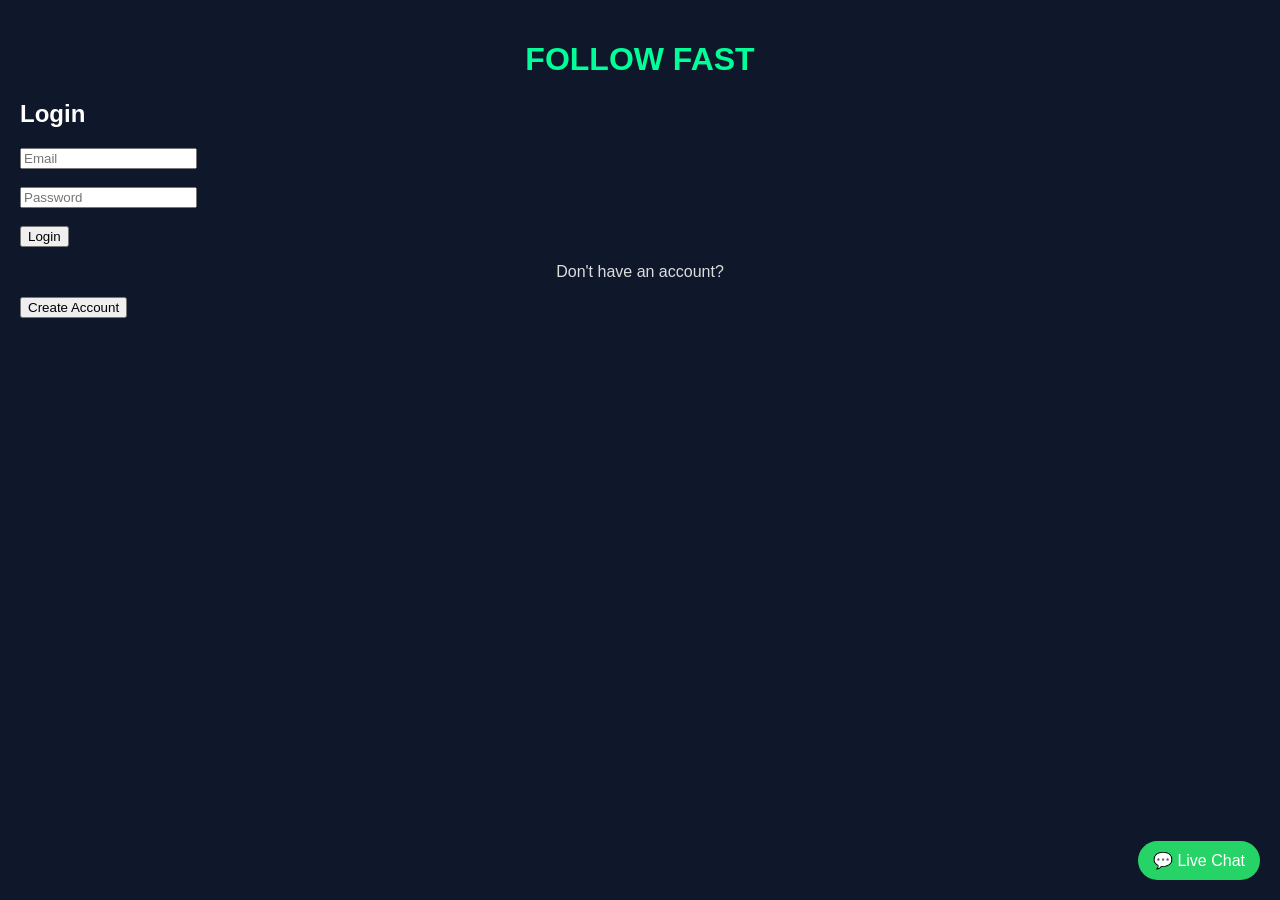
<file: index.html>
<!DOCTYPE html>
<html lang="en">
<head>
  <meta charset="UTF-8">
  <meta name="viewport" content="width=device-width, initial-scale=1.0">
  <title>Follow Fast - Login</title>
  <link rel="stylesheet" href="style.css">
</head>
<body>
  <div class="card">
    <h1>FOLLOW FAST</h1>
    <h2>Login</h2>
    <input type="email" placeholder="Email"><br><br>
    <input type="password" placeholder="Password"><br><br>
    <button onclick="window.location.href='dashboard.html'">Login</button>
    <p>Don't have an account?</p>
    <a href="signup.html"><button type="button">Create Account</button></a>
  </div>

  <a href="https://api.whatsapp.com/send?phone=919748586056" style="position:fixed;bottom:20px;right:20px;background:#25D366;color:white;padding:10px 15px;border-radius:50px;text-decoration:none;">💬 Live Chat</a>
</body>
</html>
</file>
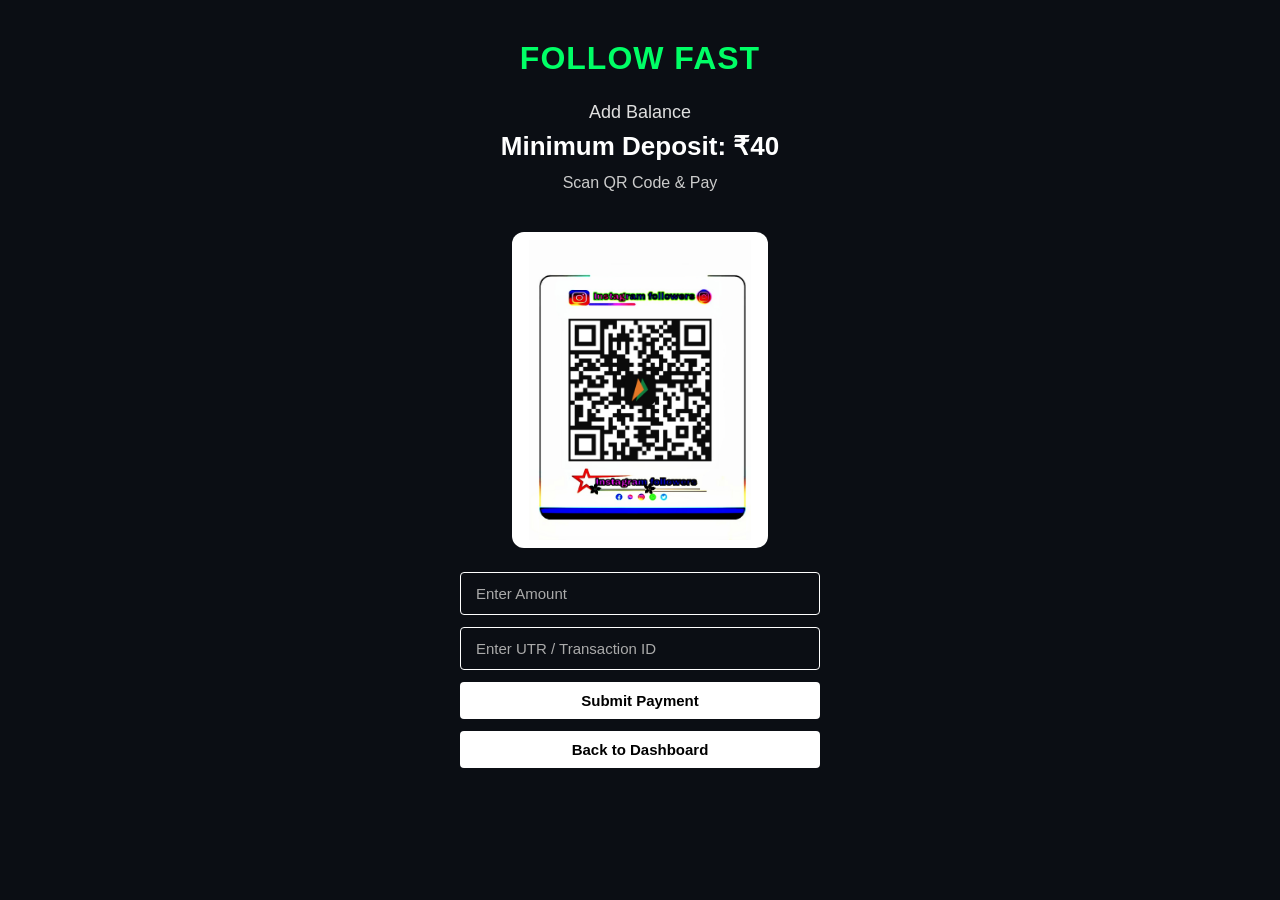
<file: addbalance.html>
<!DOCTYPE html>
<html lang="en">
<head>
  <meta charset="UTF-8">
  <meta name="viewport" content="width=device-width, initial-scale=1.0">
  <title>Add Balance - Follow Fast</title>
  <style>
    body {
      margin: 0;
      padding: 40px 20px;
      font-family: -apple-system, BlinkMacSystemFont, "Segoe UI", Roboto, Helvetica, Arial, sans-serif;
      background-color: #0b0e14;
      color: #ffffff;
      text-align: center;
    }
    .container {
      max-width: 360px;
      margin: 0 auto;
    }
    .brand-title {
      color: #00ff66;
      font-size: 32px;
      font-weight: 800;
      letter-spacing: 1px;
      margin-bottom: 25px;
    }
    .sub-title {
      font-size: 18px;
      color: #e0e0e0;
      margin-bottom: 8px;
    }
    .min-deposit {
      font-size: 26px;
      font-weight: bold;
      margin-top: 0;
      margin-bottom: 12px;
    }
    .scan-text {
      font-size: 16px;
      color: #cccccc;
      margin-bottom: 20px;
    }
    .qr-container {
      margin: 20px 0;
      background: #ffffff;
      padding: 8px;
      border-radius: 12px;
      display: inline-block;
    }
    .qr-image {
      width: 240px;
      height: auto;
      max-height: 300px;
      border-radius: 6px;
      object-fit: contain;
      display: block;
    }
    .input-box {
      width: 100%;
      padding: 12px 15px;
      margin-bottom: 12px;
      border: 1px solid #ffffff;
      border-radius: 4px;
      background: transparent;
      color: #ffffff;
      box-sizing: border-box;
      font-size: 15px;
      outline: none;
    }
    .input-box::placeholder {
      color: #aaaaaa;
    }
    .btn {
      width: 100%;
      padding: 10px;
      border: none;
      border-radius: 4px;
      background-color: #ffffff;
      color: #000000;
      font-weight: bold;
      font-size: 15px;
      cursor: pointer;
      box-sizing: border-box;
      text-decoration: none;
      display: block;
      margin-bottom: 12px;
    }
    #error-msg {
      color: #ff4d4d;
      font-size: 14px;
      font-weight: bold;
      margin-bottom: 12px;
      display: none;
    }
  </style>
</head>
<body>

  <div class="container">
    <div class="brand-title">FOLLOW FAST</div>
    <div class="sub-title">Add Balance</div>
    <div class="min-deposit">Minimum Deposit: ₹40</div>
    <div class="scan-text">Scan QR Code & Pay</div>

    <!-- Uploaded Image Name Linked Here -->
    <div class="qr-container">
      <img src="Picsart_26-10-29_11-45-42-102.jpg" alt="QR Code" class="qr-image">
    </div>

    <!-- Form Inputs -->
    <input type="number" id="amountInput" placeholder="Enter Amount" class="input-box">
    <input type="text" id="utrInput" placeholder="Enter UTR / Transaction ID" class="input-box">

    <!-- Red Error Message Show Box -->
    <div id="error-msg"></div>

    <!-- Action Buttons -->
    <button type="button" class="btn" onclick="processPayment()">Submit Payment</button>
    <a href="dashboard.html" class="btn">Back to Dashboard</a>
  </div>

  <script>
    function processPayment() {
      const amount = document.getElementById('amountInput').value.trim();
      const utr = document.getElementById('utrInput').value.trim();
      const errorMsg = document.getElementById('error-msg');

      if (!amount || amount < 40) {
        errorMsg.innerText = "Please enter a valid amount (Minimum ₹40).";
        errorMsg.style.display = "block";
        return;
      }

      if (!utr) {
        errorMsg.innerText = "Please enter UTR / Transaction ID.";
        errorMsg.style.display = "block";
        return;
      }

      errorMsg.innerText = "Wrong Transaction ID or Payment Not Received!";
      errorMsg.style.display = "block";
    }
  </script>

</body>
</html>
</file>
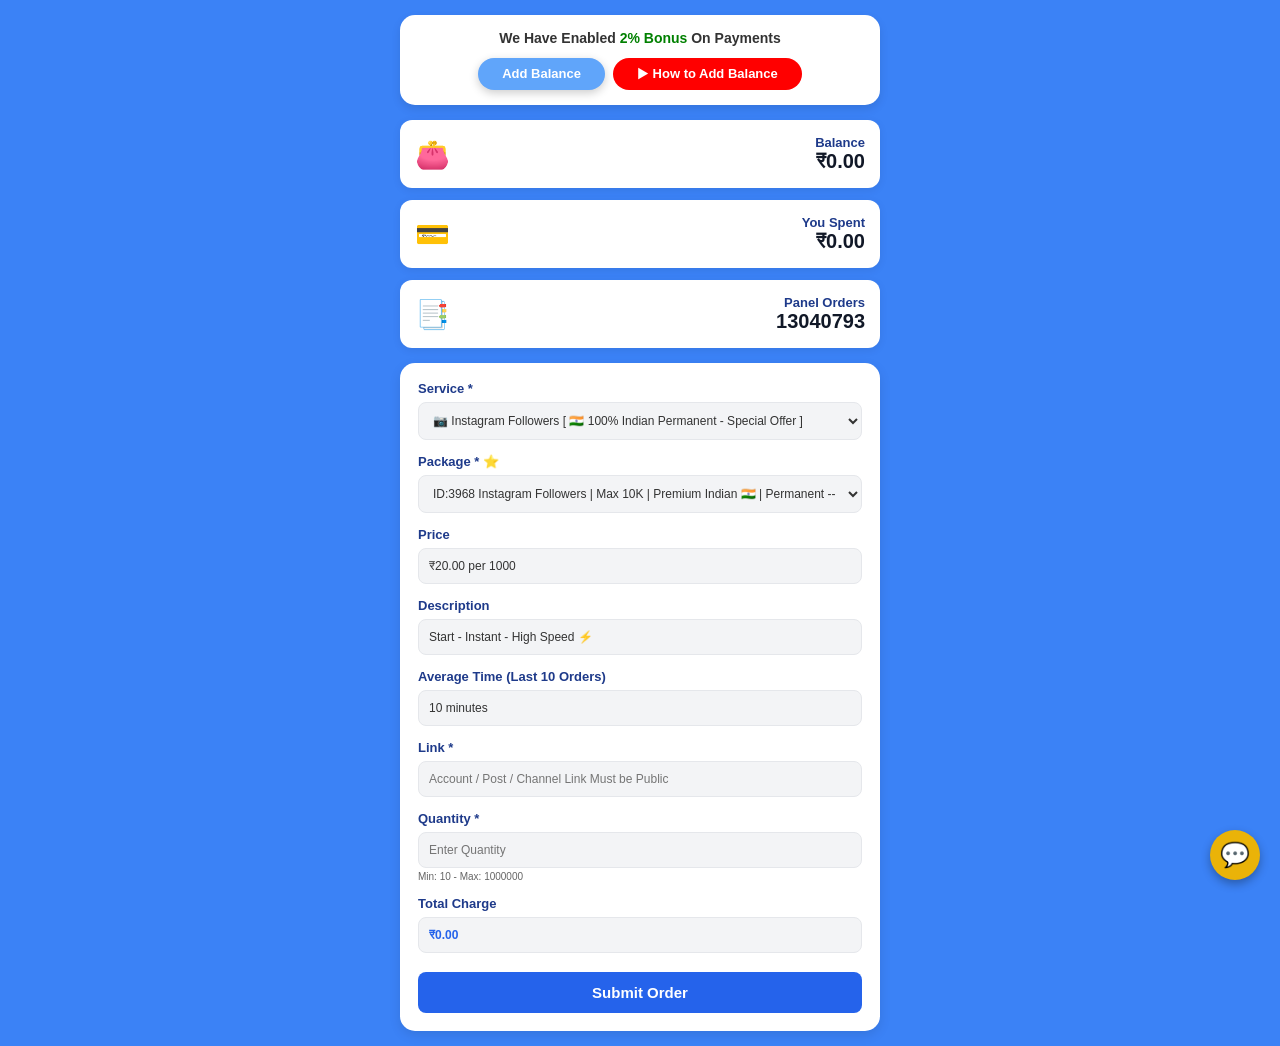
<file: dashboard.html>
<!DOCTYPE html>
<html lang="bn">
<head>
  <meta charset="UTF-8">
  <meta name="viewport" content="width=device-width, initial-scale=1.0">
  <title>Follow Fast - Dashboard</title>
  <style>
    * {
      margin: 0;
      padding: 0;
      box-sizing: border-box;
      font-family: Arial, sans-serif;
    }

    body {
      background-color: #3b82f6;
      padding: 15px;
      color: #333;
    }

    .container {
      max-width: 480px;
      margin: 0 auto;
    }

    /* Top Banner Card */
    .banner-card {
      background: #ffffff;
      padding: 15px;
      border-radius: 15px;
      text-align: center;
      margin-bottom: 15px;
      box-shadow: 0 4px 10px rgba(0,0,0,0.1);
    }

    .banner-card h4 {
      font-size: 14px;
      margin-bottom: 12px;
    }

    .btn-group {
      display: flex;
      justify-content: center;
    }

    .top-btn {
      background: #60a5fa;
      color: white;
      text-decoration: none;
      padding: 8px 24px;
      border-radius: 20px;
      font-size: 13px;
      font-weight: bold;
    }

    /* Auto Color Changing Add Balance Button */
    .add-balance-anim {
      animation: colorCycle 4.5s infinite ease-in-out;
      box-shadow: 0 3px 10px rgba(0, 0, 0, 0.2);
      transition: transform 0.2s ease;
    }

    .add-balance-anim:hover {
      transform: scale(1.04);
    }

    @keyframes colorCycle {
      0% {
        background-color: #2563eb; /* Blue */
        color: #ffffff;
      }
      25% {
        background-color: #111827; /* Black */
        color: #ffffff;
      }
      50% {
        background-color: #16a34a; /* Green */
        color: #ffffff;
      }
      75% {
        background-color: #7c3aed; /* Purple / Mix */
        color: #ffffff;
      }
      100% {
        background-color: #2563eb; /* Back to Blue */
        color: #ffffff;
      }
    }

    /* Info Cards */
    .info-card {
      background: #ffffff;
      padding: 15px;
      border-radius: 12px;
      margin-bottom: 12px;
      display: flex;
      justify-content: space-between;
      align-items: center;
      box-shadow: 0 2px 8px rgba(0,0,0,0.08);
    }

    .info-card .icon {
      font-size: 28px;
    }

    .info-card .details {
      text-align: right;
    }

    .info-card .details p {
      font-size: 13px;
      color: #1e3a8a;
      font-weight: bold;
    }

    .info-card .details h2 {
      font-size: 20px;
      color: #111827;
    }

    /* Main Order Card */
    .order-box {
      background: #ffffff;
      padding: 18px;
      border-radius: 15px;
      box-shadow: 0 4px 12px rgba(0,0,0,0.1);
      margin-top: 15px;
    }

    .form-group {
      margin-bottom: 14px;
    }

    .form-group label {
      display: block;
      font-size: 13px;
      font-weight: bold;
      color: #1e3a8a;
      margin-bottom: 6px;
    }

    .form-group input, .form-group select, .form-group textarea {
      width: 100%;
      padding: 10px;
      border: 1px solid #e5e7eb;
      background: #f3f4f6;
      border-radius: 8px;
      font-size: 12px;
      outline: none;
      color: #333;
    }

    .submit-btn {
      width: 100%;
      background: #2563eb;
      color: white;
      border: none;
      padding: 12px;
      border-radius: 8px;
      font-weight: bold;
      font-size: 15px;
      cursor: pointer;
      margin-top: 5px;
    }

    .whatsapp-float {
      position: fixed;
      bottom: 20px;
      right: 20px;
      background: #eab308;
      width: 50px;
      height: 50px;
      border-radius: 50%;
      display: flex;
      align-items: center;
      justify-content: center;
      font-size: 24px;
      box-shadow: 0 4px 10px rgba(0,0,0,0.3);
      text-decoration: none;
    }
  </style>
</head>
<body>

  <div class="container">
    
    <!-- Header Bonus Banner -->
    <div class="banner-card">
      <h4>We Have Enabled <span style="color: green;">2% Bonus</span> On Payments</h4>
      <div class="btn-group" style="display: flex; gap: 8px; justify-content: center; flex-wrap: wrap;">
        <a href="addbalance.html" class="top-btn add-balance-anim">Add Balance</a>
        <a href="https://youtube.com/shorts/wUjOodaSC9I?si=Buo82z5V7THWX-mg" target="_blank" class="top-btn" style="background-color: #ff0000;">▶ How to Add Balance</a>
      </div>
    </div>

    <!-- Balance & Stats Cards -->
    <div class="info-card">
      <div class="icon">👛</div>
      <div class="details">
        <p>Balance</p>
        <h2 id="user-balance">₹0.00</h2>
      </div>
    </div>

    <div class="info-card">
      <div class="icon">💳</div>
      <div class="details">
        <p>You Spent</p>
        <h2 id="user-spent">₹0.00</h2>
      </div>
    </div>

    <div class="info-card">
      <div class="icon">📑</div>
      <div class="details">
        <p>Panel Orders</p>
        <h2>13040793</h2>
      </div>
    </div>

    <!-- Order Form -->
    <div class="order-box">
      
      <!-- Category/Service Selection (Blue Tick at #4 with small blue tick emoji) -->
      <div class="form-group">
        <label>Service *</label>
        <select id="categorySelect" onchange="updatePackages()">
          <option value="ig_indian">📷 Instagram Followers [ 🇮🇳 100% Indian Permanent - Special Offer ]</option>
          <option value="ig_views">📷 Instagram Views [ Fast Working ] updated</option>
          <option value="ig_likes">📷 Instagram Likes [ Cheapest ] NEW</option>
          <option value="ig_bluetick">Blue Tick Instagram 🔹 [ Verified Badge - ₹90 ]</option>
          <option value="yt_subscribers">▶️ YouTube Subscribers [ High Speed - Best Offer ]</option>
          <option value="yt_views">▶️ YouTube Views & Likes</option>
          <option value="fb_services">📘 Facebook Followers & Likes</option>
        </select>
      </div>

      <!-- Package Selection -->
      <div class="form-group">
        <label>Package * ⭐</label>
        <select id="packageSelect" onchange="calculatePrice()">
          <!-- Dynamic Options Will Appear Here -->
        </select>
      </div>

      <!-- Price Rate -->
      <div class="form-group">
        <label>Price</label>
        <input type="text" id="priceRate" readonly>
      </div>

      <!-- Description -->
      <div class="form-group">
        <label>Description</label>
        <input type="text" id="serviceDesc" readonly value="Start - Instant - High Speed ⚡">
      </div>

      <!-- Average Time -->
      <div class="form-group">
        <label>Average Time (Last 10 Orders)</label>
        <input type="text" id="avgTimeField" value="10 minutes" readonly>
      </div>

      <!-- Target Link Input -->
      <div class="form-group">
        <label>Link *</label>
        <input type="text" id="targetLink" placeholder="Account / Post / Channel Link Must be Public">
      </div>

      <!-- Quantity Input (Hidden automatically when Blue Tick Instagram is selected) -->
      <div class="form-group" id="quantityGroup">
        <label>Quantity *</label>
        <input type="number" id="quantityInput" placeholder="Enter Quantity" min="10" oninput="calculatePrice()">
        <small style="font-size: 10px; color: #666; display: block; margin-top: 3px;">Min: 10 - Max: 1000000</small>
      </div>

      <!-- Total Charge Output -->
      <div class="form-group">
        <label>Total Charge</label>
        <input type="text" id="totalCharge" value="₹0.00" readonly style="font-weight: bold; color: #2563eb;">
      </div>

      <button class="submit-btn" onclick="placeOrder()">Submit Order</button>

    </div>

  </div>

  <a href="https://wa.me/919748586056" class="whatsapp-float" target="_blank">💬</a>

  <script>
    let userData = JSON.parse(localStorage.getItem("smm_user")) || { name: "User", balance: 0.00, spent: 0.00 };
    let orderHistory = JSON.parse(localStorage.getItem("smm_orders")) || [];

    const serviceData = {
      ig_indian: [
        { id: "3968", name: "ID:3968 Instagram Followers | Max 10K | Premium Indian 🇮🇳 | Permanent", rate: 20.00 },
        { id: "3969", name: "ID:3969 Instagram Followers | Max 50K | Real Indian 🇮🇳 | Non Drop", rate: 20.00 }
      ],
      ig_views: [
        { id: "2901", name: "ID:2901 Instagram Video Views | Instant | Ultrafast ⚡", rate: 0.24 },
        { id: "2489", name: "ID:2489 Instagram Video Views | All Link | Instant ⚡🔥", rate: 0.24 }
      ],
      ig_likes: [
        { id: "7682", name: "ID:7682 IG Likes | HQ Quality | Non Drop | Instant", rate: 4.15 },
        { id: "3293", name: "ID:3293 Instagram Likes | Max 5M | 100K+/Day", rate: 4.63 }
      ],
      ig_bluetick: [
        { id: "9001", name: "Blue Tick Instagram 🔹 [Verified Badge] (Set Time: 5 - 15 Minutes)", rate: 90.00 }
      ],
      yt_subscribers: [
        { id: "5002", name: "ID:5002 YouTube Subscribers | Non Drop | Real Active Accounts | Speed 500-1K/Day", rate: 25.00 },
        { id: "5005", name: "ID:5005 YouTube Subscribers | Instant Start | 100% Refill Guaranteed", rate: 25.00 }
      ],
      yt_views: [
        { id: "5001", name: "ID:5001 YouTube Views | High Retention | Speed 10K/Day", rate: 50.00 },
        { id: "5003", name: "ID:5003 YouTube Likes | Instant Start | Non Drop", rate: 30.00 }
      ],
      fb_services: [
        { id: "6001", name: "ID:6001 Facebook Profile / Page Followers | Real Indian Accounts", rate: 35.00 },
        { id: "6002", name: "ID:6002 Facebook Post Likes | Instant Start", rate: 20.00 }
      ]
    };

    function updateDashboardUI() {
      document.getElementById("user-balance").innerText = `₹${(userData.balance || 0).toFixed(2)}`;
      document.getElementById("user-spent").innerText = `₹${(userData.spent || 0).toFixed(2)}`;
    }

    function updatePackages() {
      const category = document.getElementById("categorySelect").value;
      const packageSelect = document.getElementById("packageSelect");
      const quantityGroup = document.getElementById("quantityGroup");
      const avgTimeField = document.getElementById("avgTimeField");
      const serviceDesc = document.getElementById("serviceDesc");
      const targetLink = document.getElementById("targetLink");
      
      packageSelect.innerHTML = "";
      
      if (serviceData[category]) {
        serviceData[category].forEach(pkg => {
          const option = document.createElement("option");
          option.value = pkg.rate;
          option.setAttribute("data-name", pkg.name);
          if (category === "ig_bluetick") {
            option.textContent = `${pkg.name} -- ₹${pkg.rate.toFixed(2)}`;
          } else {
            option.textContent = `${pkg.name} -- ₹${pkg.rate.toFixed(2)} per 1000`;
          }
          packageSelect.appendChild(option);
        });
      }

      if (category === "ig_bluetick") {
        quantityGroup.style.display = "none";
        avgTimeField.value = "5 - 15 minutes";
        serviceDesc.value = "Blue Tick Set Time: 5 - 15 Minutes ✅";
        targetLink.placeholder = "Enter Instagram Username or Profile Link";
      } else {
        quantityGroup.style.display = "block";
        avgTimeField.value = "10 minutes";
        serviceDesc.value = "Start - Instant - High Speed ⚡";
        targetLink.placeholder = "Account / Post / Channel Link Must be Public";
      }

      calculatePrice();
    }

    function calculatePrice() {
      const category = document.getElementById("categorySelect").value;
      const packageSelect = document.getElementById("packageSelect");
      const rate = parseFloat(packageSelect.value) || 0;

      if (category === "ig_bluetick") {
        document.getElementById("priceRate").value = `₹${rate.toFixed(2)} (Fixed)`;
        document.getElementById("totalCharge").value = `₹${rate.toFixed(2)}`;
        return;
      }

      const qty = parseInt(document.getElementById("quantityInput").value) || 0;
      document.getElementById("priceRate").value = `₹${rate.toFixed(2)} per 1000`;
      
      const total = (rate * qty) / 1000;
      document.getElementById("totalCharge").value = `₹${total.toFixed(2)}`;
    }

    function placeOrder() {
      const category = document.getElementById("categorySelect").value;
      const packageSelect = document.getElementById("packageSelect");
      const selectedOption = packageSelect.options[packageSelect.selectedIndex];
      const linkInput = document.getElementById("targetLink").value.trim();
      const qtyInput = parseInt(document.getElementById("quantityInput").value) || 0;
      
      if (!selectedOption) return alert("দয়া করে সার্ভিস নির্বাচন করুন!");
      if (!linkInput) return alert("দয়া করে Instagram Username বা লিঙ্ক দিন!");
      if (category !== "ig_bluetick" && qtyInput <= 0) {
        return alert("দয়া করে সঠিক পরিমাণ (Quantity) লিখুন!");
      }

      const serviceName = selectedOption.getAttribute("data-name");
      const totalCharge = parseFloat(document.getElementById("totalCharge").value.replace("₹", "")) || 0;

      if (userData.balance < totalCharge) {
        return alert("আপনার অ্যাকাউন্টে পর্যাপ্ত ব্যালেন্স নেই! Add Balance করুন।");
      }

      userData.balance -= totalCharge;
      userData.spent = (userData.spent || 0) + totalCharge;
      localStorage.setItem("smm_user", JSON.stringify(userData));

      const newOrder = {
        id: Math.floor(100000 + Math.random() * 900000),
        service: serviceName,
        charge: totalCharge.toFixed(2),
        status: "Pending"
      };

      orderHistory.unshift(newOrder);
      localStorage.setItem("smm_orders", JSON.stringify(orderHistory));

      updateDashboardUI();
      alert(`অর্ডার সফল হয়েছে! Order ID: #${newOrder.id}`);
    }

    window.onload = function() {
      updateDashboardUI();
      updatePackages();
    };
  </script>

</body>
</html>
</file>
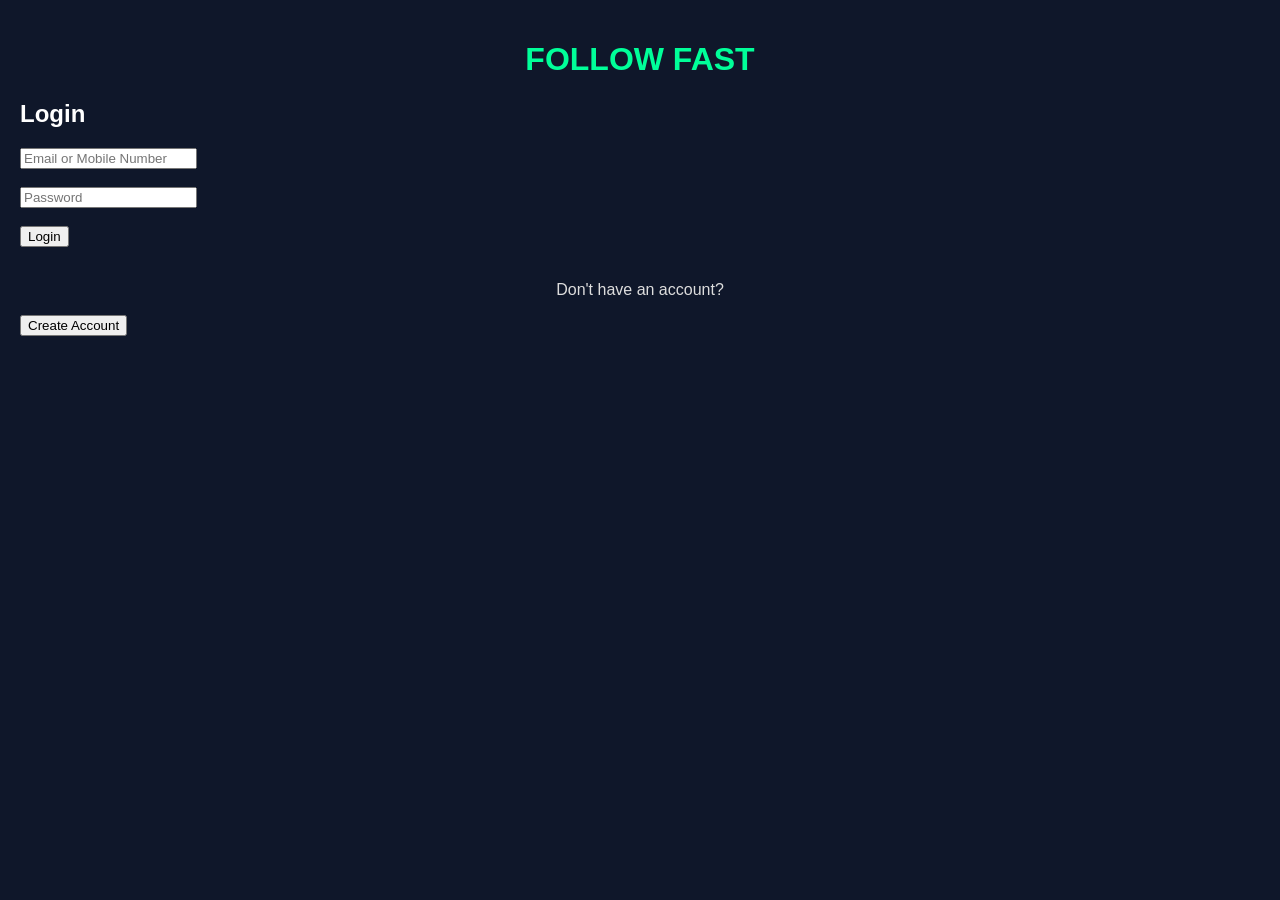
<file: login.html>
<!DOCTYPE html>
<html lang="en">
<head>
<meta charset="UTF-8">
<meta name="viewport" content="width=device-width, initial-scale=1.0">
<title>Follow Fast - Login</title>
<link rel="stylesheet" href="style.css">
</head>

<body>

<div class="card">

<h1>FOLLOW FAST</h1>

<h2>Login</h2>

<input type="text" placeholder="Email or Mobile Number">

<br><br>

<input type="password" placeholder="Password">

<br><br>

<button>Login</button>

<br><br>

<p>Don't have an account?</p>

<a href="signup.html">
<button>Create Account</button>
</a>

</div>

</body>
</html>
</file>
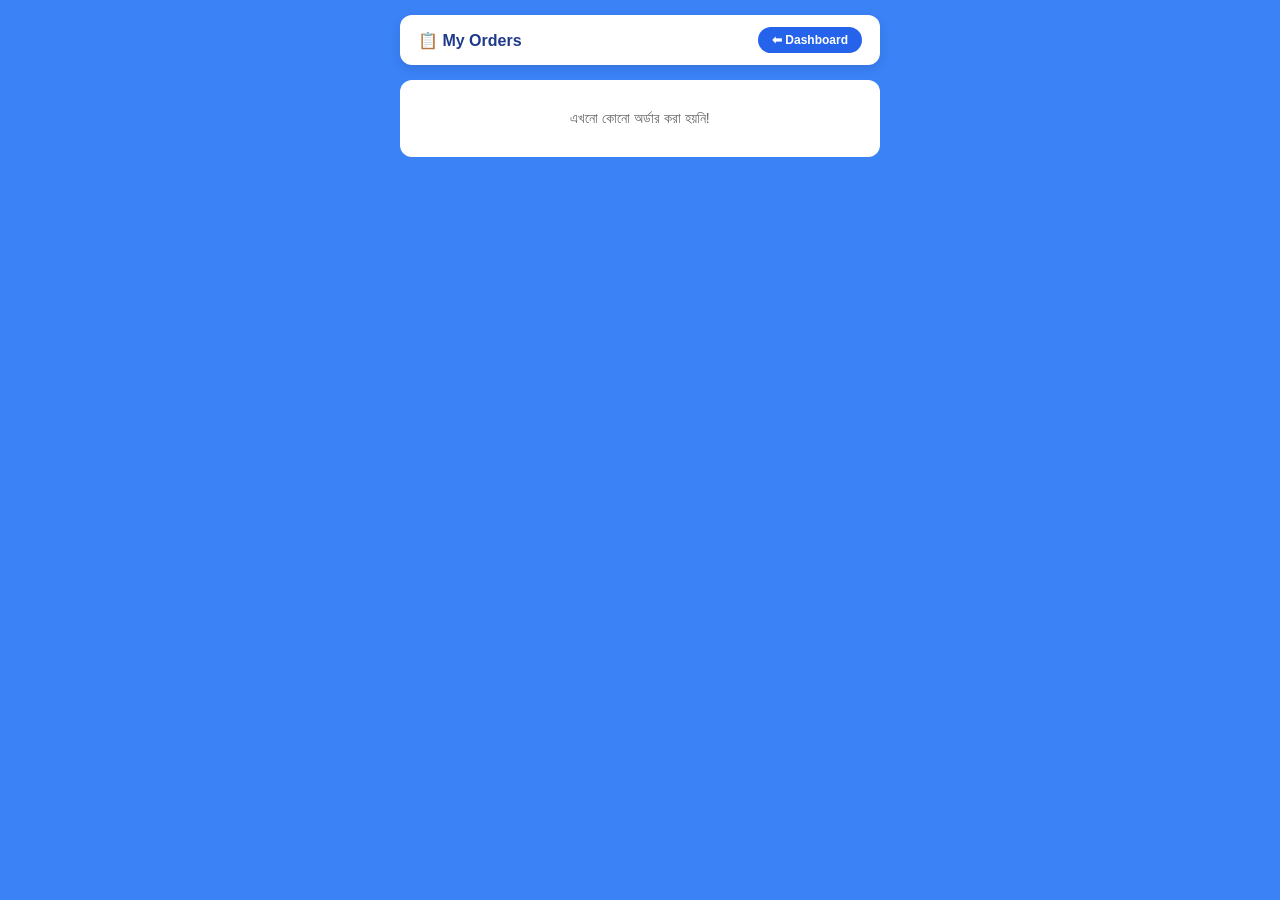
<file: orders.html>
<!DOCTYPE html>
<html lang="bn">
<head>
  <meta charset="UTF-8">
  <meta name="viewport" content="width=device-width, initial-scale=1.0">
  <title>Follow Fast - Order History</title>
  <style>
    * {
      margin: 0;
      padding: 0;
      box-sizing: border-box;
      font-family: Arial, sans-serif;
    }

    body {
      background-color: #3b82f6;
      padding: 15px;
      color: #333;
    }

    .container {
      max-width: 480px;
      margin: 0 auto;
    }

    /* Top Bar */
    .header-bar {
      display: flex;
      justify-content: space-between;
      align-items: center;
      background: #ffffff;
      padding: 12px 18px;
      border-radius: 12px;
      margin-bottom: 15px;
      box-shadow: 0 4px 10px rgba(0,0,0,0.1);
    }

    .header-bar h3 {
      font-size: 16px;
      color: #1e3a8a;
    }

    .back-btn {
      background: #2563eb;
      color: white;
      text-decoration: none;
      padding: 6px 14px;
      border-radius: 20px;
      font-size: 12px;
      font-weight: bold;
    }

    /* Order Card List */
    .order-card {
      background: #ffffff;
      padding: 15px;
      border-radius: 12px;
      margin-bottom: 12px;
      box-shadow: 0 2px 8px rgba(0,0,0,0.08);
    }

    .order-header {
      display: flex;
      justify-content: space-between;
      border-bottom: 1px solid #eee;
      padding-bottom: 8px;
      margin-bottom: 8px;
    }

    .order-id {
      font-weight: bold;
      color: #1e3a8a;
      font-size: 14px;
    }

    .order-status {
      background: #fef08a;
      color: #854d0e;
      padding: 2px 8px;
      border-radius: 10px;
      font-size: 11px;
      font-weight: bold;
    }

    .order-details p {
      font-size: 12px;
      color: #555;
      margin-bottom: 4px;
    }

    .order-charge {
      font-weight: bold;
      color: #2563eb;
      margin-top: 5px;
    }

    .no-orders {
      background: white;
      text-align: center;
      padding: 30px;
      border-radius: 12px;
      color: #666;
      font-size: 14px;
    }
  </style>
</head>
<body>

  <div class="container">
    
    <div class="header-bar">
      <h3>📋 My Orders</h3>
      <a href="dashboard.html" class="back-btn">⬅ Dashboard</a>
    </div>

    <div id="ordersContainer">
      <!-- Dynamic Orders Will Be Inserted Here -->
    </div>

  </div>

  <script>
    function loadOrders() {
      const ordersContainer = document.getElementById("ordersContainer");
      const orderHistory = JSON.parse(localStorage.getItem("smm_orders")) || [];

      if (orderHistory.length === 0) {
        ordersContainer.innerHTML = `<div class="no-orders">এখনো কোনো অর্ডার করা হয়নি!</div>`;
        return;
      }

      ordersContainer.innerHTML = "";
      orderHistory.forEach(order => {
        const card = document.createElement("div");
        card.className = "order-card";
        card.innerHTML = `
          <div class="order-header">
            <span class="order-id">Order #${order.id}</span>
            <span class="order-status">${order.status}</span>
          </div>
          <div class="order-details">
            <p><strong>Service:</strong> ${order.service}</p>
            <p class="order-charge"><strong>Charge:</strong> ₹${order.charge}</p>
          </div>
        `;
        ordersContainer.appendChild(card);
      });
    }

    window.onload = loadOrders;
  </script>

</body>
</html>
</file>
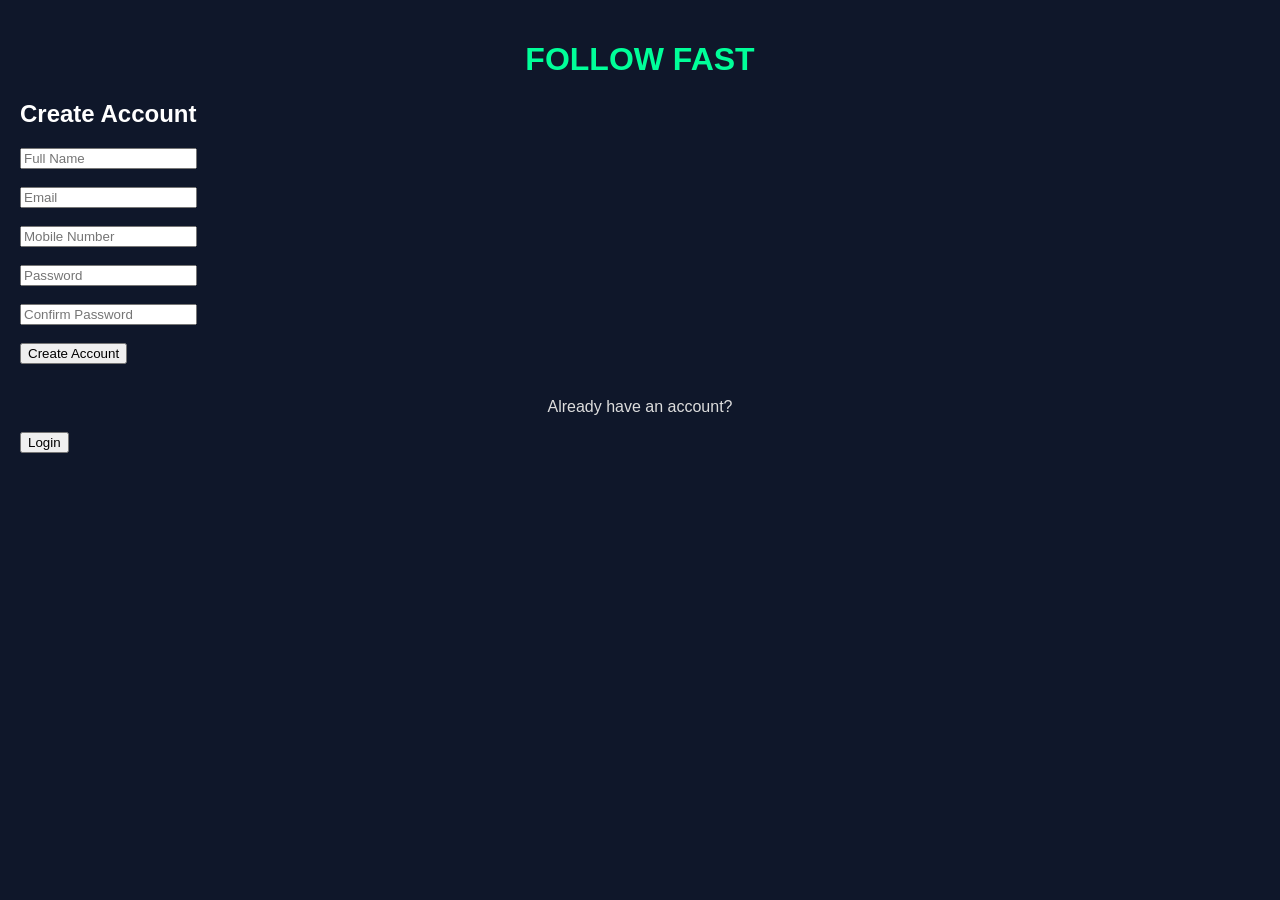
<file: signup.html>
<!DOCTYPE html>
<html lang="en">
<head>
<meta charset="UTF-8">
<meta name="viewport" content="width=device-width, initial-scale=1.0">
<title>Follow Fast - Sign Up</title>
<link rel="stylesheet" href="style.css">
</head>

<body>

<div class="card">

<h1>FOLLOW FAST</h1>

<h2>Create Account</h2>

<input type="text" placeholder="Full Name">

<br><br>

<input type="email" placeholder="Email">

<br><br>

<input type="text" placeholder="Mobile Number">

<br><br>

<input type="password" placeholder="Password">

<br><br>

<input type="password" placeholder="Confirm Password">

<br><br>

<button>Create Account</button>

<br><br>

<p>Already have an account?</p>

<a href="login.html">
<button>Login</button>
</a>

</div>

</body>
</html>
</file>
<file: style.css>
body{
    margin:0;
    padding:20px;
    background:#0f172a;
    color:white;
    font-family:Arial,sans-serif;
}

h1{
    color:#00ff99;
    text-align:center;
}

p{
    text-align:center;
    color:#ddd;
}
</file>
